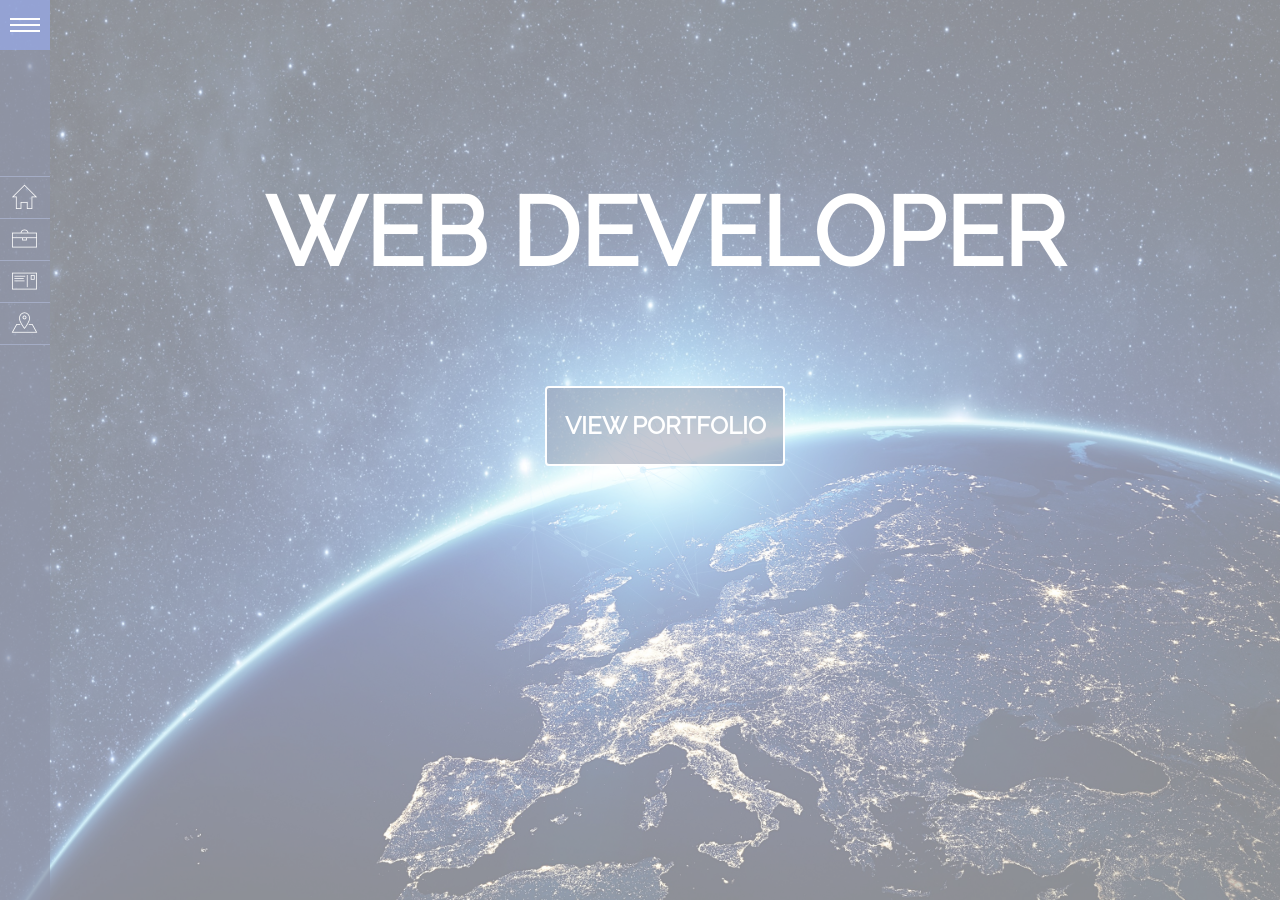
<file: works/3/index.html>
<!DOCTYPE html>
<!--[if lt IE 7]><html lang="en" class="lt-ie9 lt-ie8 lt-ie7"><![endif]-->
<!--[if IE 7]><html lang="en" class="lt-ie9 lt-ie8"><![endif]-->
<!--[if IE 8]><html lang="en" class="lt-ie9"><![endif]-->
<!--[if gt IE 8]><!-->
<html lang="en">
  <!--<![endif]-->
  <head>

    <meta charset="utf-8">
    <title>Ivan Chaban</title>
    <meta name="description" content="">
    <link rel="shortcut icon" href="img/favicon/icon.ico" type="image/x-icon">
    <link rel="apple-touch-icon" href="img/favicon/icon-57x57.png">
    <link rel="apple-touch-icon" sizes="72x72" href="img/favicon/icon-72x72.png">
    <link rel="apple-touch-icon" sizes="114x114" href="img/favicon/icon-114x114.png">
    <meta http-equiv="X-UA-Compatible" content="IE=edge">
    <meta name="viewport" content="width=device-width, initial-scale=1, maximum-scale=1">
    <link rel="stylesheet" href="css/libs.min.css">
    <link rel="stylesheet" href="css/fonts.css">
    <link rel="stylesheet" href="css/main.min.css">
      
    <style type="text/css">
      #preloader {
        position: fixed;
        top: 0;
        left: 0;
        width: 100%;
        height: 100%;
        z-index: 999;
        overflow: visible;
        background: url('https://www.hanon-shop.com/themes/hanon/images/ajax-loader.gif') no-repeat center center;
        background-color: #fff;
      }
      #content {
        display: none;
      }
    </style>
      
    <script>
      var preloader;
        
      function preload(opacity) {
        if(opacity <= 0) {
          showContent();
        }
        else {
          preloader.style.opacity = opacity;
          window.setTimeout(function() { preload(opacity - 0.05) }, 100);
        }
      }

      function showContent() {
        preloader.style.display = 'none';
        document.getElementById('content').style.display = 'block';
      }

      document.addEventListener("DOMContentLoaded", function () {
        preloader = document.getElementById('preloader');
        preload(1);
      });
    </script>

  </head>

  <body data-pinterest-extension-installed="cr1.3.4" cz-shortcut-listen="true" id="inside">

    <div id="preloader"></div>

    <aside class="left_side" title="Меню">
      <div class="btn_mnu">
        <div class="btn_row"></div>
        <div class="btn_row"></div>
        <div class="btn_row"></div>
      </div>
      <div class="aside_content">
        <div class="user_info">
          <img src="img/untitled.jpg" alt="Иван Чабан">
          <h2>Ivan Chaban</h2>
          <p>Web Developer</p>
        </div>
        <nav>
          <ul>
            <li><a href="index.html" title="Главня страница">Home page</a></li>
            <li><a href="portfolio.html" title="Портфолио">Portfolio</a></li>
            <li><a href="about.html" title="Обо мне">About me</a></li>
            <li><a href="contacts.html" title="Контакты">Contacts</a></li>
          </ul>
        </nav>
      </div>
    </aside>

    <main>
      <div class="container demo-1">
        <div class="content">
          <div id="large-header" class="large-header">
            <canvas id="demo-canvas"></canvas>
          </div>
        </div>
      </div>
    </main>

    <div class="home">
      <h1 class="port">Web developer</h1>
      <div class="view">
        <a href="portfolio.html" class="btn-4">View portfolio</a>
      </div>
    </div>

    <!--[if lt IE 9]>
    <script src="libs/html5shiv/es5-shim.min.js"></script>
    <script src="libs/html5shiv/html5shiv.min.js"></script>
    <script src="libs/html5shiv/html5shiv-printshiv.min.js"></script>
    <script src="libs/html5shiv/respond.min.js"></script>
    <![endif]-->
    <script src="js/libs.min.js"></script>
    <script src="js/main.min.js"></script>
  </body>
</html>
</file>
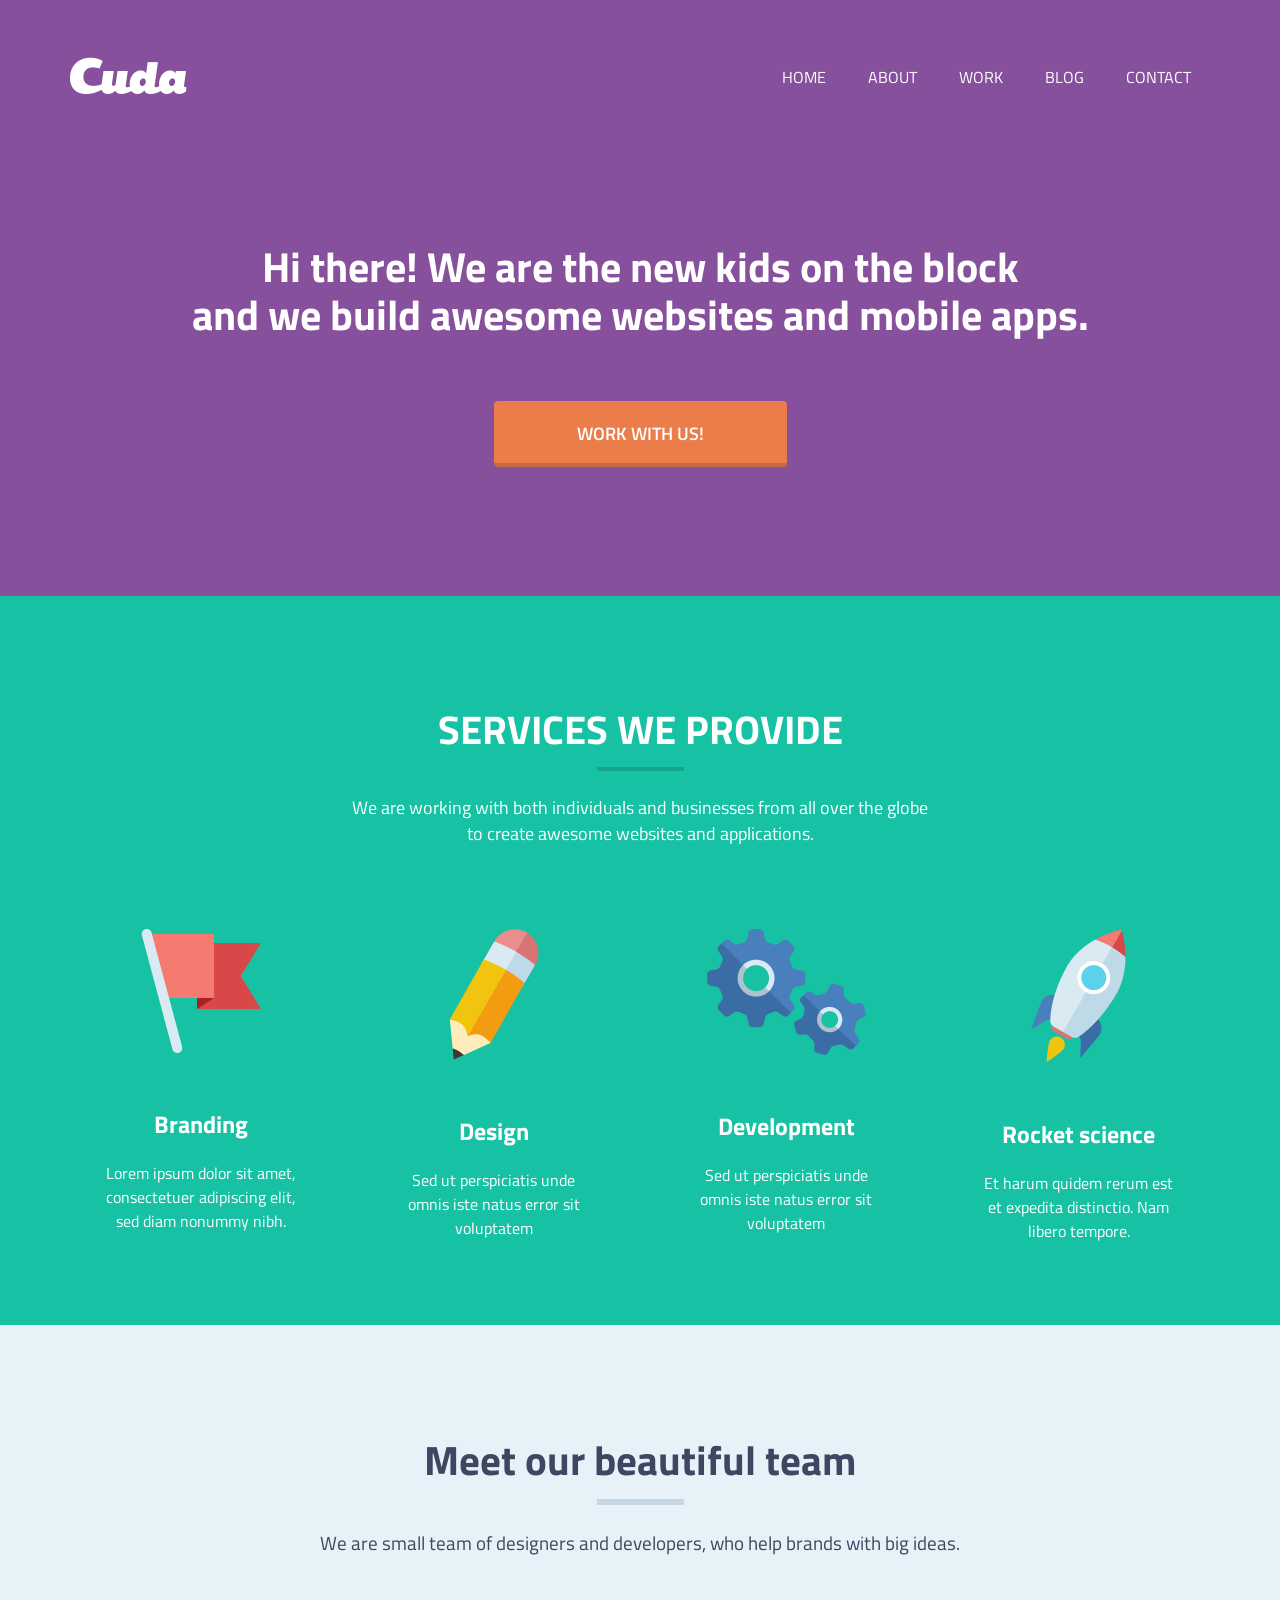
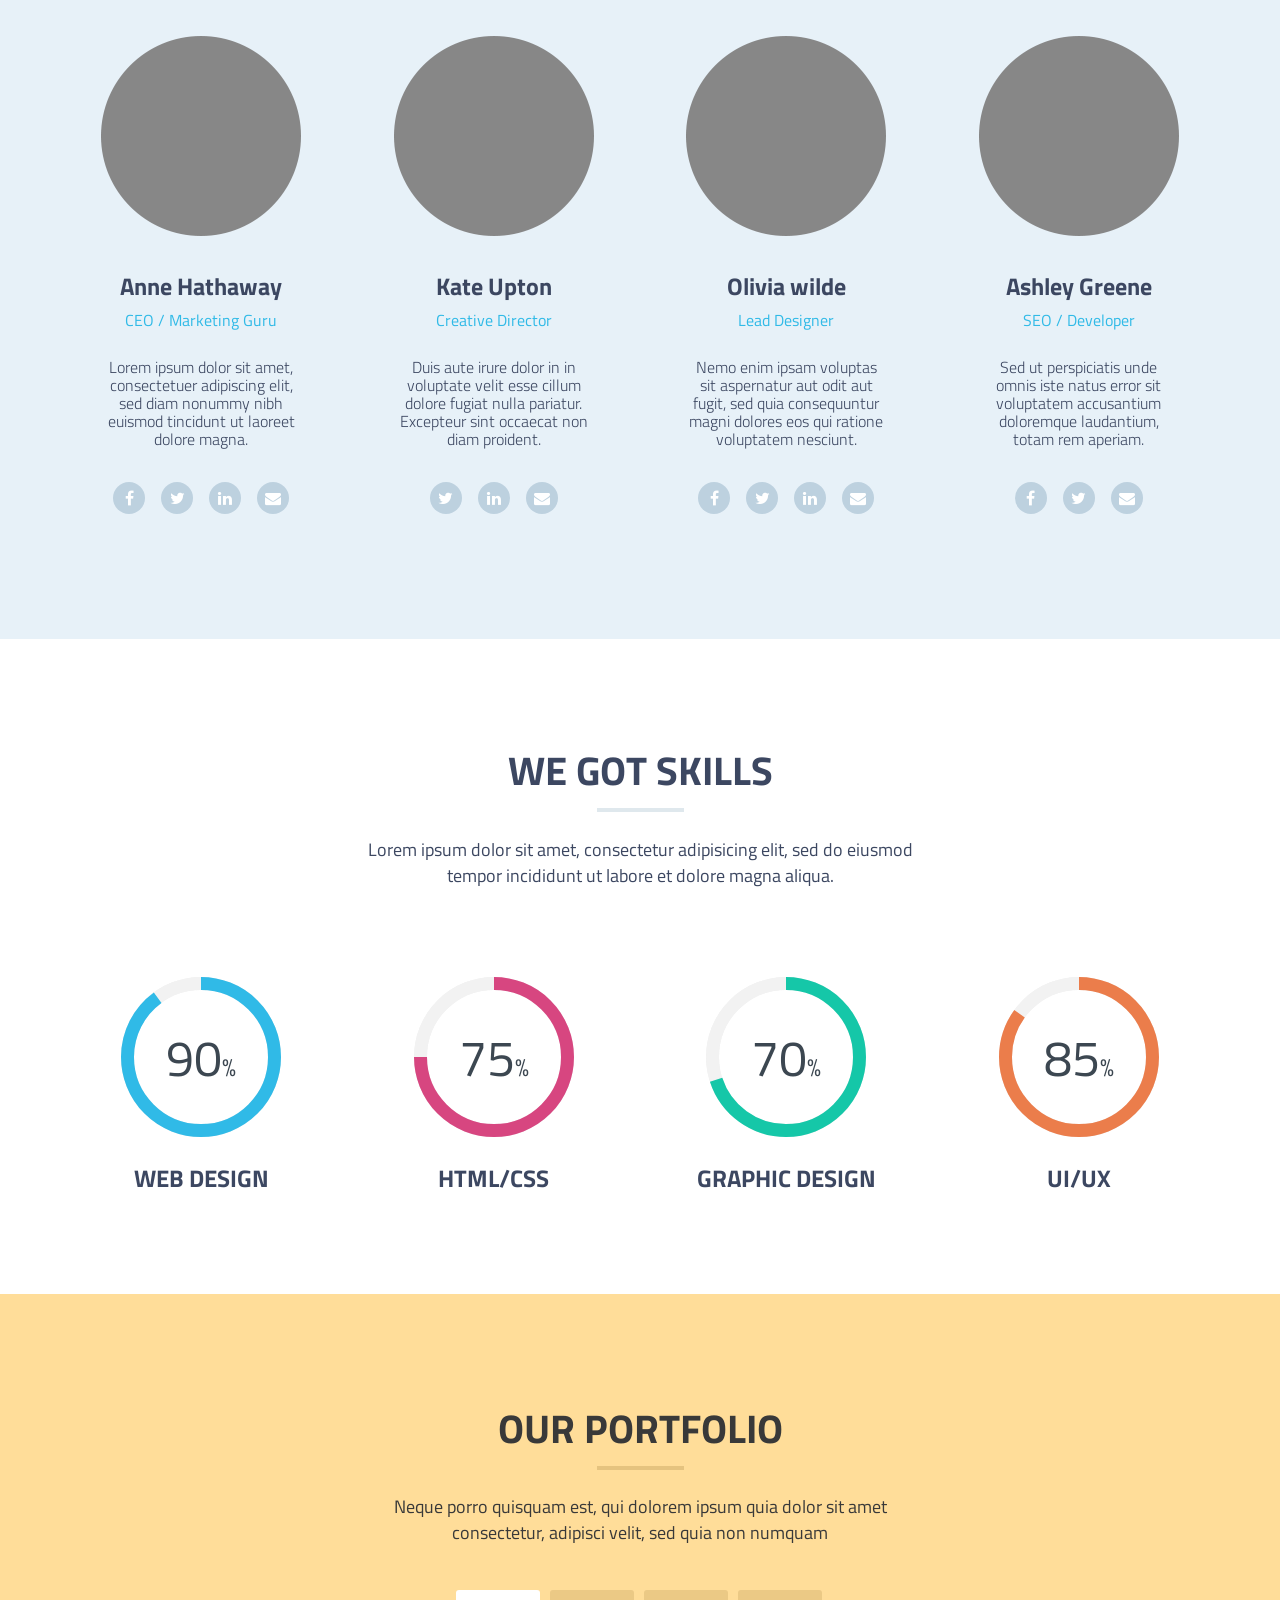
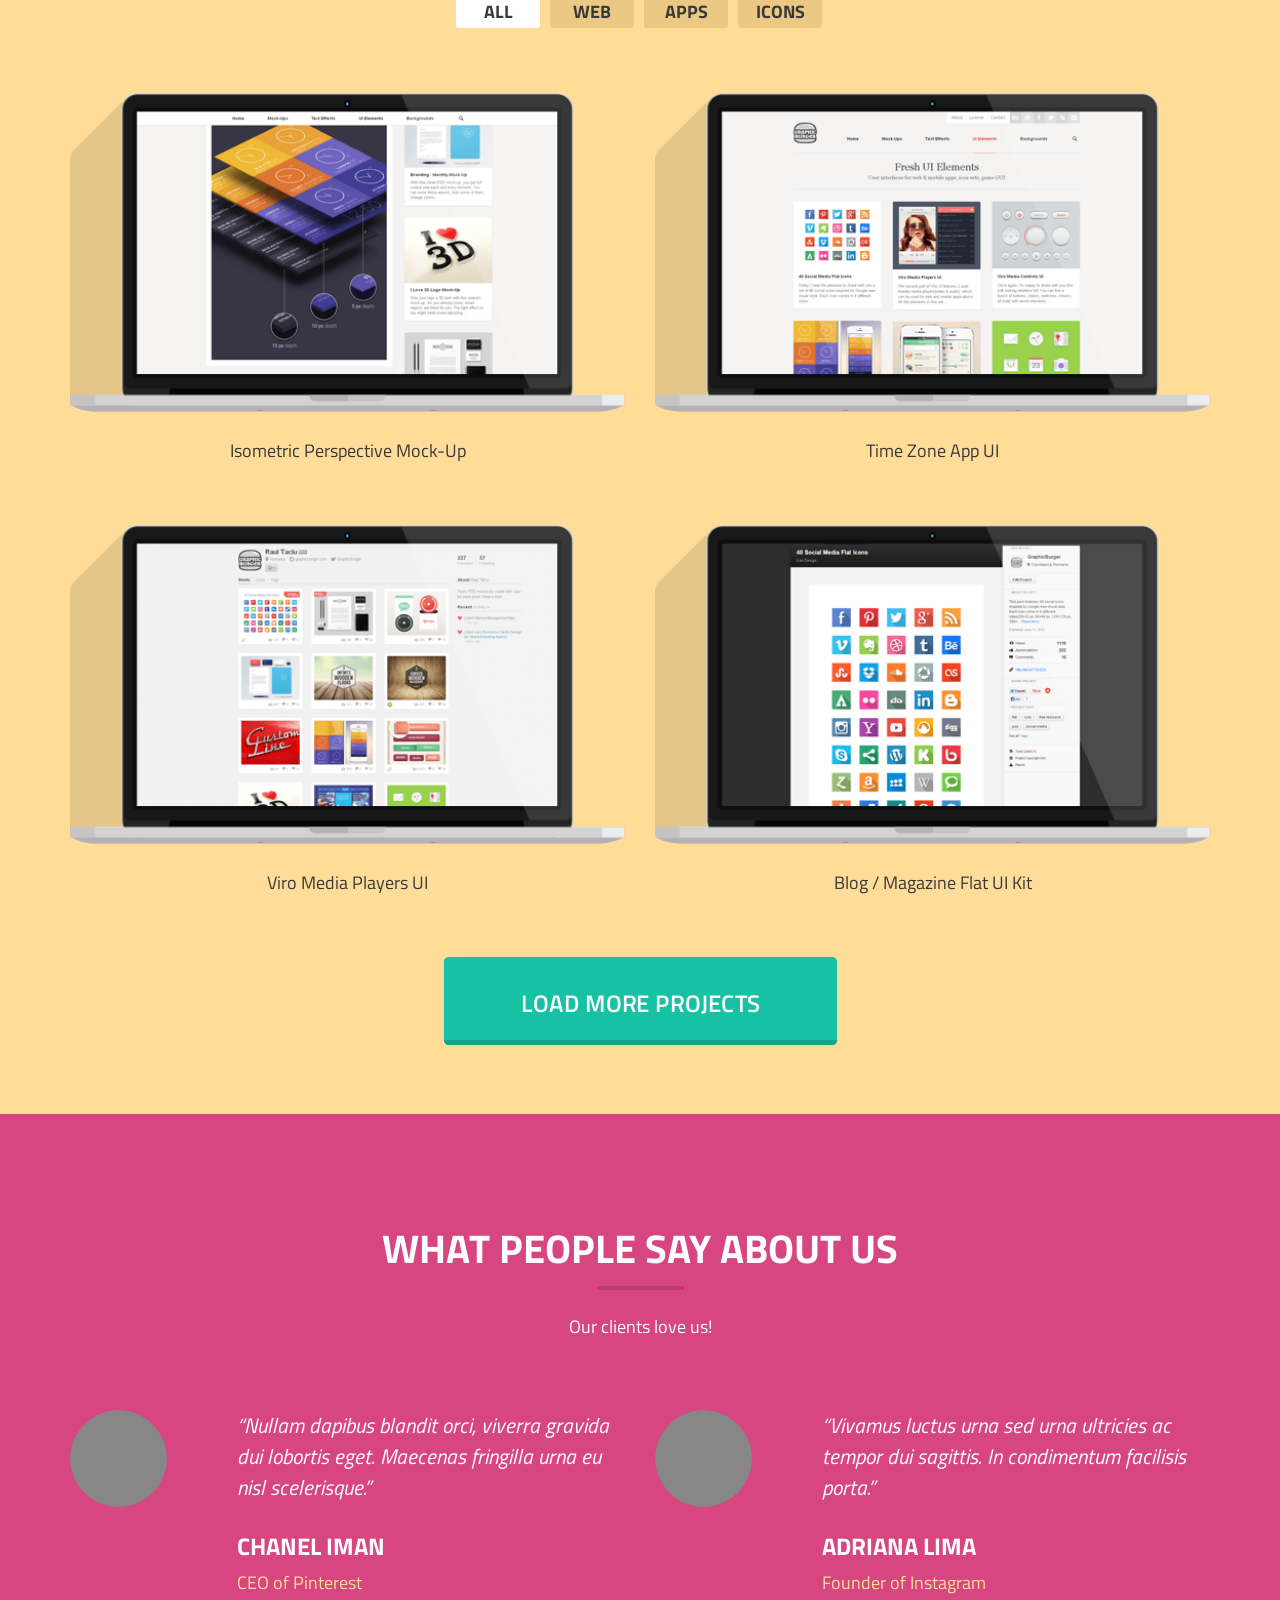
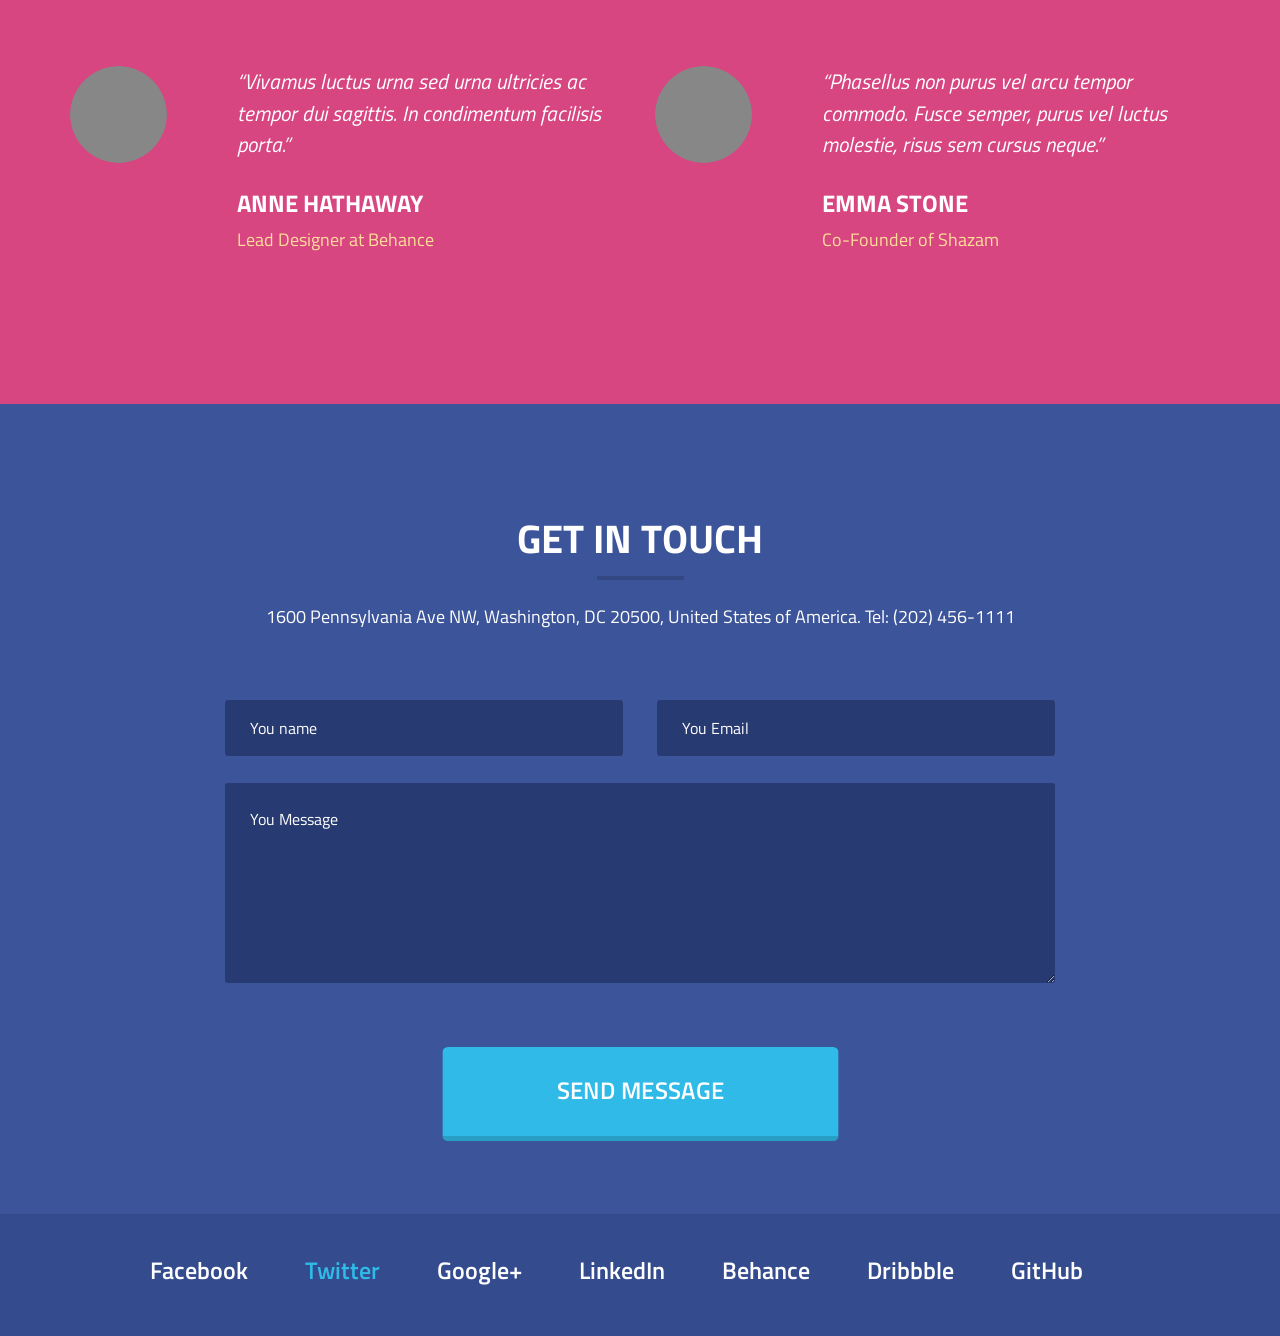
<file: works/4/index.html>
<!DOCTYPE html>

<html lang="en">

<head>

  <meta charset="utf-8">

  <title>Title</title>
  <meta name="description" content="">

  <meta http-equiv="X-UA-Compatible" content="IE=edge">
  <meta name="viewport" content="width=device-width, initial-scale=1, maximum-scale=1">

  <!-- Template Basic Images Start -->
  <link rel="shortcut icon" href="img/favicon/icon.ico" type="image/x-icon">
  <link rel="apple-touch-icon" href="img/favicon/icon-57x57.png">
  <link rel="apple-touch-icon" sizes="72x72" href="img/favicon/icon-72x72.png">
  <link rel="apple-touch-icon" sizes="114x114" href="img/favicon/icon-114x114.png">
  <!-- Template Basic Images End -->

  <!-- Custom Browsers Color Start -->
  <!-- Chrome, Firefox OS and Opera -->
  <meta name="theme-color" content="#87509C">
  <!-- Windows Phone -->
  <meta name="msapplication-navbutton-color" content="#87509C">
  <!-- iOS Safari -->
  <meta name="apple-mobile-web-app-status-bar-style" content="#87509C">
  <!-- Custom Browsers Color End -->

  <link rel="stylesheet" href="css/libs.min.css">
  <link rel="stylesheet" href="css/fonts.css">
  <link rel="stylesheet" href="css/main.min.css">

  <link href="https://fonts.googleapis.com/css?family=Titillium+Web:300,400,400i,600,700" rel="stylesheet">
</head>

<body>
  <!-- Custom HTML -->
  <header>
    <div class="container m-t-container">
      <div class="logo"><img src="img/logo.png" alt="logo"></div>
      <nav class="large">
        <a href="#">home</a>
        <a href="#">about</a>
        <a href="#">work</a>
        <a href="#">blog</a>
        <a href="#">contact</a>
      </nav>
      <nav class="small" id="menu">
        <i class="fa fa-2x fa-bars" aria-hidden="true"></i>
        <ul class="nav_menu">
          <li><a href="#">home</a></li>
          <li><a href="#">about</a></li>
          <li><a href="#">work</a></li>
          <li><a href="#">blog</a></li>
          <li><a href="#">contact</a></li>
        </ul>
      </nav>

    </div>
    <div class="container">
      <h1>Hi there! We are the new kids on the block
        and we build awesome websites and mobile apps.</h1>
    </div>
    <div class="btn"><a href="#">Work with us!</a></div>
  </header>

  <main>
    <div class="services">
      <div class="container">
        <h2>Services we provide</h2>
        <p class="lines">We are working with both individuals and businesses from all over the globe
          to create awesome websites and applications.
        </p>
        <div class="row">
          <div class="col-md-3 col-sm-6 col-xs-12">
            <img src="img/Flag.png" alt="Flag" class="img-responsive">
            <h3>Branding</h3>
            <p>Lorem ipsum dolor sit amet,
              consectetuer adipiscing elit, sed diam nonummy nibh.</p>
          </div>
          <div class="col-md-3 col-sm-6 col-xs-12">
            <img src="img/Crayon.png" alt="Crayon" class="img-responsive">
            <h3>Design</h3>
            <p>Sed ut perspiciatis unde omnis iste natus error sit voluptatem  </p>
          </div>
          <div class="col-md-3 col-sm-6 col-xs-12">
            <img src="img/Gears.png" alt="Gears" class="img-responsive">
            <h3>Development</h3>
            <p>Sed ut perspiciatis unde omnis iste natus error sit voluptatem  </p>
          </div>
          <div class="col-md-3 col-sm-6 col-xs-12">
            <img src="img/Rocket.png" alt="Rocket" class="img-responsive">
            <h3>Rocket science</h3>
            <p>Et harum quidem rerum est et expedita distinctio. Nam libero tempore.</p>
          </div>
        </div>
      </div>
    </div>
    <div class="team">
      <div class="container">
        <h2>Meet our beautiful team</h2>
        <p class="team-p">We are small team of designers and developers, who help brands with big ideas.</p>
        <div class="row">
          <div class="col-md-3 col-sm-6 col-xs-12">
            <img src="img/Base.png" alt="photo">
            <h4>Anne Hathaway</h4>
            <p>CEO / Marketing Guru</p>
            <p>Lorem ipsum dolor sit amet,
              consectetuer adipiscing elit, sed diam nonummy nibh euismod tincidunt ut laoreet dolore magna.</p>
            <div class="social">
              <i class="fa fa-facebook" aria-hidden="true"></i>
              <i class="fa fa-twitter" aria-hidden="true"></i>
              <i class="fa fa-linkedin" aria-hidden="true"></i>
              <i class="fa fa-envelope" aria-hidden="true"></i>
            </div>
          </div>
          <div class="col-md-3 col-sm-6 col-xs-12">
            <img src="img/Base.png" alt="photo">
            <h4>Kate Upton</h4>
            <p>Creative Director</p>
            <p>Duis aute irure dolor in in voluptate velit esse cillum dolore fugiat nulla pariatur. Excepteur sint occaecat non diam proident.</p>
            <div class="social">
              <i class="fa fa-twitter" aria-hidden="true"></i>
              <i class="fa fa-linkedin" aria-hidden="true"></i>
              <i class="fa fa-envelope" aria-hidden="true"></i>
            </div>
          </div>
          <div class="col-md-3 col-sm-6 col-xs-12">
            <img src="img/Base.png" alt="photo">
            <h4>Olivia wilde</h4>
            <p>Lead Designer</p>
            <p>Nemo enim ipsam voluptas sit aspernatur aut odit aut fugit, sed quia consequuntur magni dolores eos qui ratione voluptatem nesciunt.</p>
            <div class="social">
              <i class="fa fa-facebook" aria-hidden="true"></i>
              <i class="fa fa-twitter" aria-hidden="true"></i>
              <i class="fa fa-linkedin" aria-hidden="true"></i>
              <i class="fa fa-envelope" aria-hidden="true"></i>
            </div>
          </div>
          <div class="col-md-3 col-sm-6 col-xs-12">
            <img src="img/Base.png" alt="photo">
            <h4>Ashley Greene</h4>
            <p>SEO / Developer</p>
            <p>Sed ut perspiciatis unde omnis iste natus error sit voluptatem accusantium doloremque laudantium, totam rem aperiam.</p>
            <div class="social">
              <i class="fa fa-facebook" aria-hidden="true"></i>
              <i class="fa fa-twitter" aria-hidden="true"></i>
              <i class="fa fa-envelope" aria-hidden="true"></i>
            </div>
          </div>
        </div>
      </div>
    </div>
    <div class="skills">
      <div class="container">
        <h2>We got skills</h2>
        <p>Lorem ipsum dolor sit amet, consectetur adipisicing elit, sed do eiusmod
          tempor incididunt ut labore et dolore magna aliqua.</p>
        <div class="row">
          <div class="col-md-3 col-sm-6 col-xs-12">
            <div class="web" data-percent="90">90<span>%</span></div>
            <h4>Web design</h4>
          </div>
          <div class="col-md-3 col-sm-6 col-xs-12">
            <div class="html" data-percent="75">75<span>%</span></div>
            <h4>Html/css</h4>
          </div>
          <div class="col-md-3 col-sm-6 col-xs-12">
            <div class="design" data-percent="70">70<span>%</span></div>
            <h4>Graphic design</h4>
          </div>
          <div class="col-md-3 col-sm-6 col-xs-12">
            <div class="ui" data-percent="85">85<span>%</span></div>
            <h4>ui/ux</h4>
          </div>
        </div>
      </div>
    </div>
    <div class="portfolio">
      <div class="container">
        <h2>Our portfolio</h2>
        <p>Neque porro quisquam est, qui dolorem ipsum quia dolor sit amet
          consectetur, adipisci velit, sed quia non numquam</p>


        <dl class="responsive-tabs">
          <dt>All</dt>
          <dd>
            <div class="row">
              <div class="col-md-6 col-sm-6 col-xs-12">
                <img src="img/1.png" alt="computer" class="img-responsive">
                <p>Isometric Perspective Mock-Up</p>
              </div>
              <div class="col-md-6 col-sm-6 col-xs-12">
                <img src="img/2.png" alt="computer" class="img-responsive">
                <p>Time Zone App UI</p>
              </div>
            </div>
            <div class="row">
              <div class="col-md-6 col-sm-6 col-xs-12">
                <img src="img/3.png" alt="computer" class="img-responsive">
                <p>Viro Media Players UI</p>
              </div>
              <div class="col-md-6 col-sm-6 col-xs-12">
                <img src="img/4.png" alt="computer" class="img-responsive">
                <p>Blog / Magazine Flat UI Kit</p>
              </div>
            </div>
          </dd>

          <dt>Web</dt>
          <dd>
            <div class="row">
              <div class="col-md-6 col-sm-6 col-xs-12">
                <img src="img/3.png" alt="computer" class="img-responsive">
                <p>Viro Media Players UI</p>
              </div>
              <div class="col-md-6 col-sm-6 col-xs-12">
                <img src="img/4.png" alt="computer" class="img-responsive">
                <p>Blog / Magazine Flat UI Kit</p>
              </div>
            </div>
          </dd>

          <dt>Apps</dt>
          <dd>
            <div class="row">
              <div class="col-md-6 col-sm-6 col-xs-12">
                <img src="img/1.png" alt="computer" class="img-responsive">
                <p>Isometric Perspective Mock-Up</p>
              </div>
              <div class="col-md-6 col-sm-6 col-xs-12">
                <img src="img/2.png" alt="computer" class="img-responsive">
                <p>Time Zone App UI</p>
              </div>
            </div>
          </dd>

          <dt>Icons</dt>
          <dd>
            <div class="row">
              <div class="col-md-6 col-sm-6 col-xs-12">
                <img src="img/3.png" alt="computer" class="img-responsive">
                <p>Viro Media Players UI</p>
              </div>
              <div class="col-md-6 col-sm-6 col-xs-12">
                <img src="img/4.png" alt="computer" class="img-responsive">
                <p>Blog / Magazine Flat UI Kit</p>
              </div>
            </div>
          </dd>
        </dl>

        <div class="btn_more">Load more projects</div>

      </div>
    </div>
    <div class="about">
      <div class="container">
        <h2>What people say about us</h2>
        <p>Our clients love us!</p>
        <div class="row">
          <div class="col-md-6 col-sm-12">
            <div class="left">
              <img src="img/Base.png" alt="photo">
            </div>
            <div class="right">
              <q>“Nullam dapibus blandit orci, viverra gravida dui lobortis eget. Maecenas fringilla urna eu nisl scelerisque.”</q>
              <h4>Chanel Iman</h4>
              <p>CEO of Pinterest</p>
            </div>
          </div>
          <div class="col-md-6 col-sm-12 padding">
            <div class="left">
              <img src="img/Base.png" alt="photo">
            </div>
            <div class="right">
              <q>“Vivamus luctus urna sed urna ultricies ac tempor dui sagittis. In condimentum facilisis porta.”</q>
              <h4>ADRIANA LIMA</h4>
              <p>Founder of Instagram</p>
            </div>
          </div>
          <div class="col-md-6 col-sm-12">
            <div class="left">
              <img src="img/Base.png" alt="photo">
            </div>
            <div class="right">
              <q>“Vivamus luctus urna sed urna ultricies ac tempor dui sagittis. In condimentum facilisis porta.”</q>
              <h4>ANNE HATHAWAY</h4>
              <p>Lead Designer at Behance</p>
            </div>
          </div>
          <div class="col-md-6 col-sm-12 padding">
            <div class="left">
              <img src="img/Base.png" alt="photo">
            </div>
            <div class="right">
              <q>“Phasellus non purus vel arcu tempor commodo. Fusce semper, purus vel luctus molestie, risus sem cursus neque.”</q>
              <h4>EMMA STONE</h4>
              <p>Co-Founder of Shazam</p>
            </div>
          </div>
        </div>
      </div>
    </div>
    <div class="feedback">
      <div class="container-feedback">
        <h2>Get in touch</h2>
        <p>1600 Pennsylvania Ave NW, Washington, DC 20500, United States of America. Tel: (202) 456-1111</p>
        <form>
          <input type="text" name="Name" placeholder="You name" required id="after">
          <input type="text" name="E-mail" placeholder="You Email" required ><br>
          <textarea name="textarea" placeholder="You Message" ></textarea>
          <button>Send message</button>
        </form>
      </div>
    </div>
  </main>

  <footer>
    <div class="container">
      <ul>
        <li><a href="#">Facebook</a></li>
        <li class="active"><a href="#">Twitter</a></li>
        <li><a href="#">Google+</a></li>
        <li><a href="#">LinkedIn</a></li>
        <li><a href="#">Behance</a></li>
        <li><a href="#">Dribbble</a></li>
        <li><a href="#">GitHub</a></li>
      </ul>
    </div>
  </footer>

  <script src="js/libs.min.js"></script>
  <script src="js/main.min.js"></script>
</body>
</html>
</file>
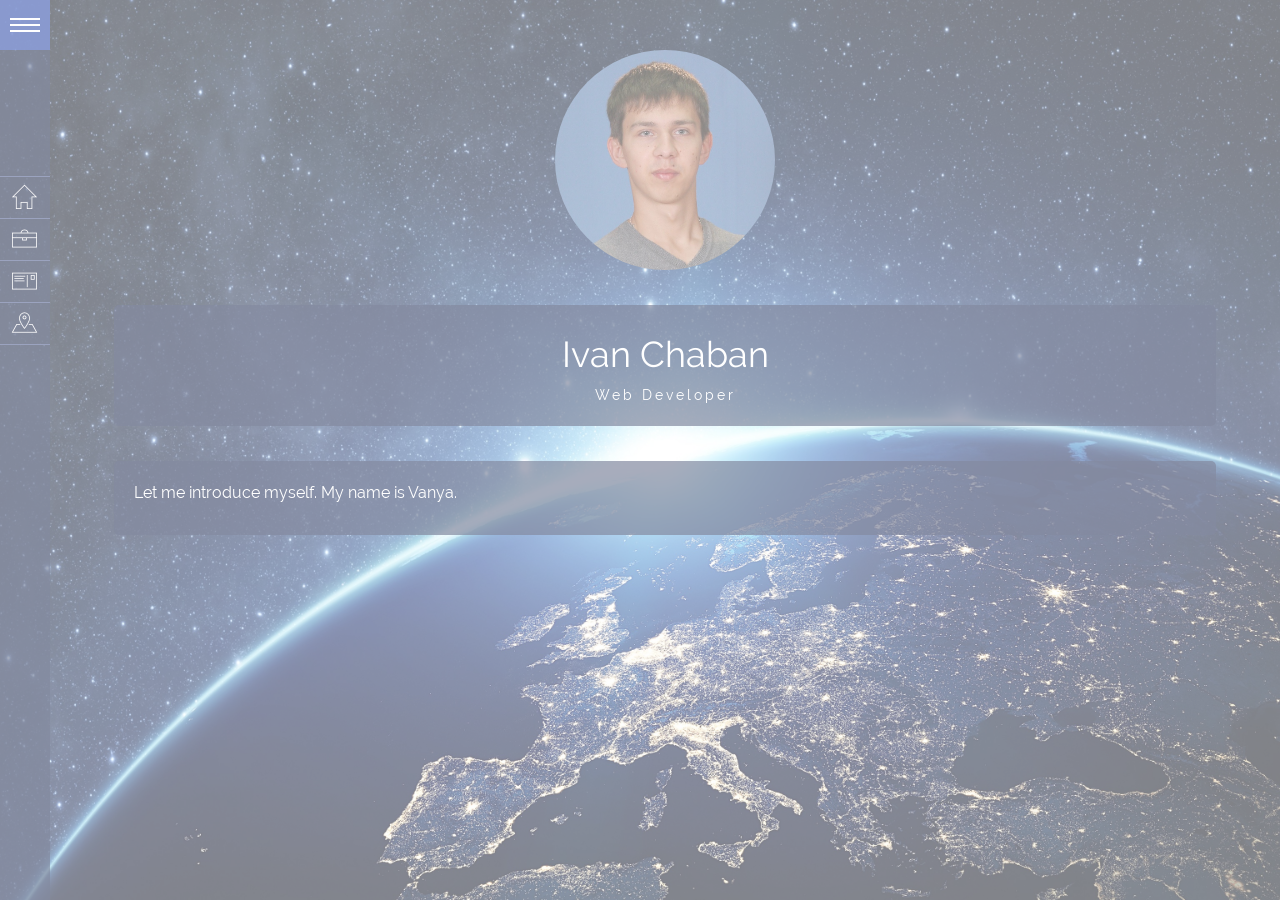
<file: works/3/about.html>
<!DOCTYPE html>
<!--[if lt IE 7]><html lang="en" class="lt-ie9 lt-ie8 lt-ie7"><![endif]-->
<!--[if IE 7]><html lang="en" class="lt-ie9 lt-ie8"><![endif]-->
<!--[if IE 8]><html lang="en" class="lt-ie9"><![endif]-->
<!--[if gt IE 8]><!-->
<html lang="en">
  <!--<![endif]-->
  <head>

    <meta charset="utf-8">
    <title>Ivan Chaban</title>
    <meta name="description" content="">
    <link rel="shortcut icon" href="img/favicon/icon.ico" type="image/x-icon">
    <link rel="apple-touch-icon" href="img/favicon/icon-57x57.png">
    <link rel="apple-touch-icon" sizes="72x72" href="img/favicon/icon-72x72.png">
    <link rel="apple-touch-icon" sizes="114x114" href="img/favicon/icon-114x114.png">
    <meta http-equiv="X-UA-Compatible" content="IE=edge">
    <meta name="viewport" content="width=device-width, initial-scale=1, maximum-scale=1">
    <link rel="stylesheet" href="css/libs.min.css">
    <link rel="stylesheet" href="css/fonts.css">
    <link rel="stylesheet" href="css/main.min.css">
      
    <style type="text/css">
      #preloader {
        position: fixed;
        top: 0;
        left: 0;
        width: 100%;
        height: 100%;
        z-index: 999;
        overflow: visible;
        background: url('https://www.hanon-shop.com/themes/hanon/images/ajax-loader.gif') no-repeat center center;
        background-color: #fff;
      }
      #content {
        display: none;
      }
    </style>
      
    <script>
      var preloader;
        
      function preload(opacity) {
        if(opacity <= 0) {
          showContent();
        }
        else {
          preloader.style.opacity = opacity;
          window.setTimeout(function() { preload(opacity - 0.05) }, 100);
        }
      }

      function showContent() {
        preloader.style.display = 'none';
        document.getElementById('content').style.display = 'block';
      }

      document.addEventListener("DOMContentLoaded", function () {
        preloader = document.getElementById('preloader');
        preload(1);
      });
    </script>

  </head>

  <body data-pinterest-extension-installed="cr1.3.4" cz-shortcut-listen="true">

  <div id="preloader"></div>

   <aside class="left_side" title="Меню">

      <div class="btn_mnu">
        <div class="btn_row"></div>
        <div class="btn_row"></div>
        <div class="btn_row"></div>
      </div>

      <div class="aside_content">
        <div class="user_info">
          <img src="img/untitled.jpg" alt="Иван Чабан">
          <h2>Ivan Chaban</h2>
          <p>Web Developer</p>
        </div>
        <nav>
          <ul>
            <li><a href="index.html" title="Главня страница">Home page</a></li>
            <li><a href="portfolio.html" title="Портфолио">Portfolio</a></li>
            <li><a href="about.html" title="Обо мне">About me</a></li>
            <li><a href="contacts.html" title="Контакты">Contacts</a></li>
          </ul>
        </nav>
      </div>

    </aside>


  	<div class="content-about">

      <div class="content_header">
        <img src="img/untitled.jpg" alt="Alt">
        <div class="about">
          <h1>Ivan Chaban</h1>
          <p>Web Developer</p>
        </div>
      </div>

      <div class="content_body">
        <p>Let me introduce myself. My name is Vanya.</p>
      </div>

  	</div>

    <!--[if lt IE 9]>
    <script src="libs/html5shiv/es5-shim.min.js"></script>
    <script src="libs/html5shiv/html5shiv.min.js"></script>
    <script src="libs/html5shiv/html5shiv-printshiv.min.js"></script>
    <script src="libs/html5shiv/respond.min.js"></script>
    <![endif]-->
    <script src="js/libs.min.js"></script>
    <script src="js/main.min.js"></script>
  </body>
</html>
</file>
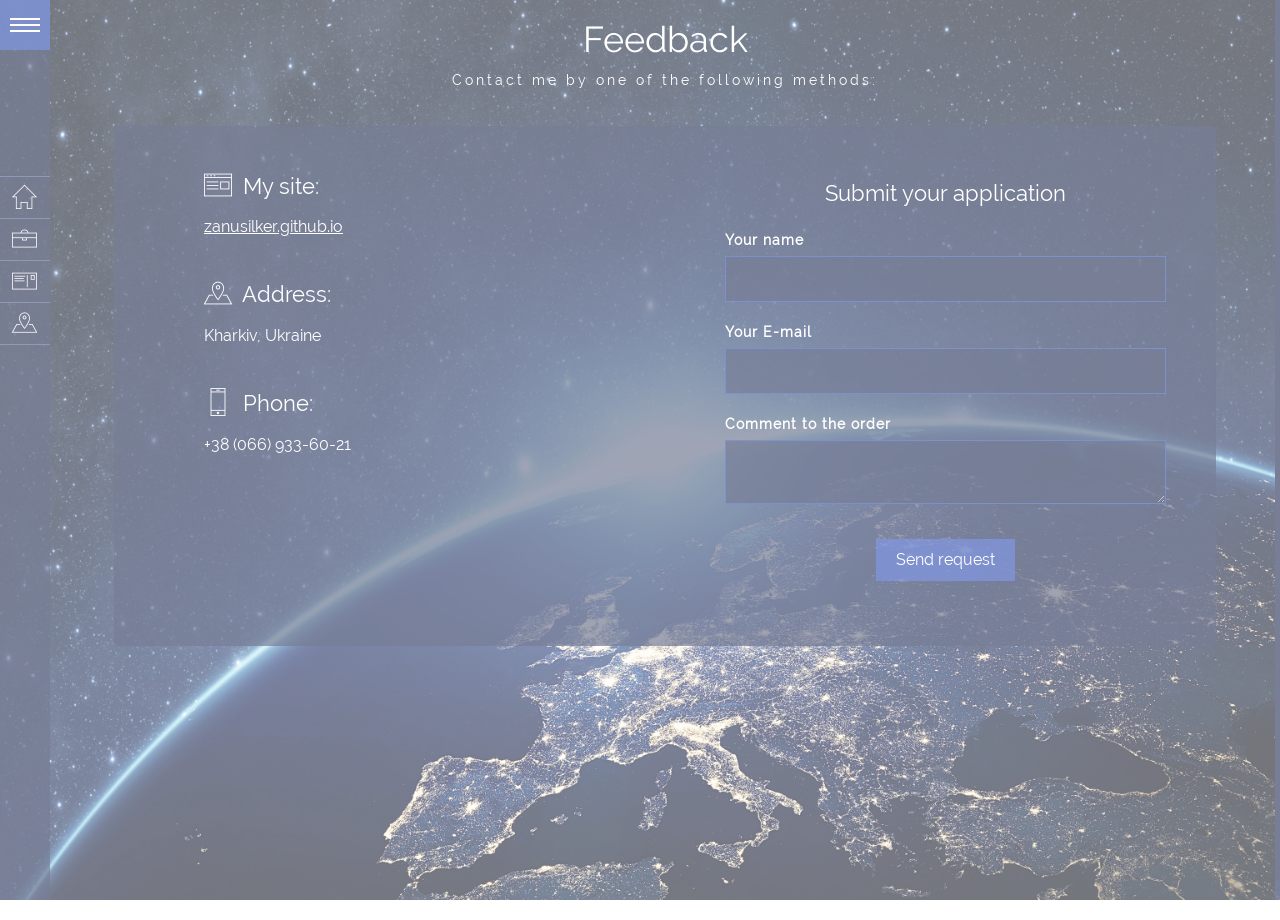
<file: works/3/contacts.html>
<!DOCTYPE html>
<!--[if lt IE 7]><html lang="en" class="lt-ie9 lt-ie8 lt-ie7"><![endif]-->
<!--[if IE 7]><html lang="en" class="lt-ie9 lt-ie8"><![endif]-->
<!--[if IE 8]><html lang="en" class="lt-ie9"><![endif]-->
<!--[if gt IE 8]><!-->
<html lang="en">
  <!--<![endif]-->
  <head>

    <meta charset="utf-8">
    <title>Ivan Chaban</title>
    <meta name="description" content="">
    <link rel="shortcut icon" href="img/favicon/icon.ico" type="image/x-icon">
    <link rel="apple-touch-icon" href="img/favicon/icon-57x57.png">
    <link rel="apple-touch-icon" sizes="72x72" href="img/favicon/icon-72x72.png">
    <link rel="apple-touch-icon" sizes="114x114" href="img/favicon/icon-114x114.png">
    <meta http-equiv="X-UA-Compatible" content="IE=edge">
    <meta name="viewport" content="width=device-width, initial-scale=1, maximum-scale=1">
    <link rel="stylesheet" href="css/libs.min.css">
    <link rel="stylesheet" href="css/fonts.css">
    <link rel="stylesheet" href="css/main.min.css">
      
    <style type="text/css">
      #preloader {
        position: fixed;
        top: 0;
        left: 0;
        width: 100%;
        height: 100%;
        z-index: 999;
        overflow: visible;
        background: url('https://www.hanon-shop.com/themes/hanon/images/ajax-loader.gif') no-repeat center center;
        background-color: #fff;
      }
      #content {
        display: none;
      }
    </style>
      
    <script>
      var preloader;
        
      function preload(opacity) {
        if(opacity <= 0) {
          showContent();
        }
        else {
          preloader.style.opacity = opacity;
          window.setTimeout(function() { preload(opacity - 0.05) }, 100);
        }
      }

      function showContent() {
        preloader.style.display = 'none';
        document.getElementById('content').style.display = 'block';
      }

      document.addEventListener("DOMContentLoaded", function () {
        preloader = document.getElementById('preloader');
        preload(1);
      });
    </script>

  </head>

  <body data-pinterest-extension-installed="cr1.3.4" cz-shortcut-listen="true">

    <div id="preloader"></div>

    <aside class="left_side" title="Меню">

      <div class="btn_mnu">
        <div class="btn_row"></div>
        <div class="btn_row"></div>
        <div class="btn_row"></div>
      </div>

      <div class="aside_content">
        <div class="user_info">
          <img src="img/untitled.jpg" alt="Иван Чабан">
          <h2>Ivan Chaban</h2>
          <p>Web Developer</p>
        </div>
        <nav>
          <ul>
            <li><a href="index.html" title="Главня страница">Home page</a></li>
            <li><a href="portfolio.html" title="Портфолио">Portfolio</a></li>
            <li><a href="about.html" title="Обо мне">About me</a></li>
            <li><a href="contacts.html" title="Контакты">Contacts</a></li>
          </ul>
        </nav>
      </div>

    </aside>


  	<div class="content-contacts">

      <div class="content_header">
        <h1>Feedback</h1>
        <p>Contact me by one of the following methods:</p>
      </div>

      <div class="content_body">
        <div class="row form_contacts">
          <div class="col-sm-6 col-xs-12">
            <ul class="ul_contacts">
              <li>
                <h3><i class="icon icon-basic-webpage-img-txt"></i> My site:</h3>
                <p><a href="http://zanusilker.github.com" target="_blank">zanusilker.github.io</a></p>
              </li>
              <li>
                <h3><i class="icon icon-basic-geolocalize-05"></i> Address:</h3>
                <p>Kharkiv, Ukraine</p>
              </li>
              <li>
                <h3><i class="icon icon-basic-smartphone"></i> Phone:</h3>
                <p>+38 (066) 933-60-21</p>
              </li>
            </ul>
          </div>
          <div class="col-sm-6 col-xs-12">
            <form id="callback" class="callback">
              <h3>Submit your application</h3>
              <label>
                Your name
                <input type="text" name="name" required>
              </label>
              <label>
                Your E-mail
                <input type="text" name="email" required>
              </label>
              <label>
                  Comment to the order
                <textarea name="message"></textarea>
              </label>
              <button class="button" type="submit">Send request</button>
            </form>
          </div>
        </div>
      </div>
      
  	</div>
  	
    <!--[if lt IE 9]>
    <script src="libs/html5shiv/es5-shim.min.js"></script>
    <script src="libs/html5shiv/html5shiv.min.js"></script>
    <script src="libs/html5shiv/html5shiv-printshiv.min.js"></script>
    <script src="libs/html5shiv/respond.min.js"></script>
    <![endif]-->
    <script src="js/libs.min.js"></script>
    <script src="js/main.min.js"></script>
  </body>
</html>
</file>
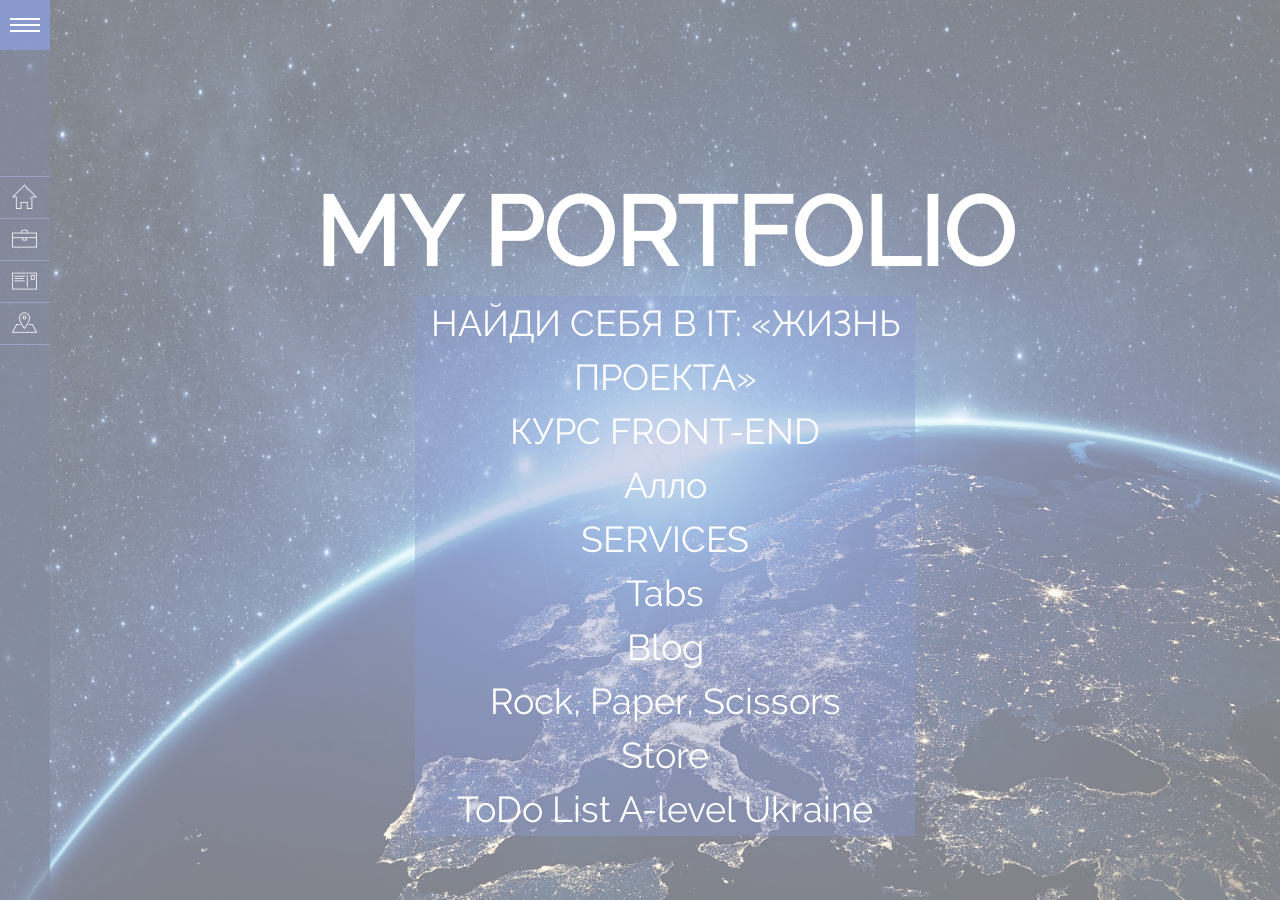
<file: works/3/portfolio.html>
<!DOCTYPE html>
<!--[if lt IE 7]><html lang="en" class="lt-ie9 lt-ie8 lt-ie7"><![endif]-->
<!--[if IE 7]><html lang="en" class="lt-ie9 lt-ie8"><![endif]-->
<!--[if IE 8]><html lang="en" class="lt-ie9"><![endif]-->
<!--[if gt IE 8]><!-->
<html lang="en">
  <!--<![endif]-->
  <head>

    <meta charset="utf-8">
    <title>Ivan Chaban</title>
    <meta name="description" content="">
    <link rel="shortcut icon" href="img/favicon/icon.ico" type="image/x-icon">
    <link rel="apple-touch-icon" href="img/favicon/icon-57x57.png">
    <link rel="apple-touch-icon" sizes="72x72" href="img/favicon/icon-72x72.png">
    <link rel="apple-touch-icon" sizes="114x114" href="img/favicon/icon-114x114.png">
    <meta http-equiv="X-UA-Compatible" content="IE=edge">
    <meta name="viewport" content="width=device-width, initial-scale=1, maximum-scale=1">
    <link rel="stylesheet" href="css/libs.min.css">
    <link rel="stylesheet" href="css/fonts.css">
    <link rel="stylesheet" href="css/main.min.css">
      
    <style type="text/css">
      #preloader {
        position: fixed;
        top: 0;
        left: 0;
        width: 100%;
        height: 100%;
        z-index: 999;
        overflow: visible;
        background: url('https://www.hanon-shop.com/themes/hanon/images/ajax-loader.gif') no-repeat center center;
        background-color: #fff;
      }
      #content {
        display: none;
      }
    </style>
      
    <script>
      var preloader;
        
      function preload(opacity) {
        if(opacity <= 0) {
          showContent();
        }
        else {
          preloader.style.opacity = opacity;
          window.setTimeout(function() { preload(opacity - 0.05) }, 100);
        }
      }

      function showContent() {
        preloader.style.display = 'none';
        document.getElementById('content').style.display = 'block';
      }

      document.addEventListener("DOMContentLoaded", function () {
        preloader = document.getElementById('preloader');
        preload(1);
      });
    </script>

  </head>

  <body data-pinterest-extension-installed="cr1.3.4" cz-shortcut-listen="true" id="inside">

    <div id="preloader"></div>

    <aside class="left_side" title="Меню">
      <div class="btn_mnu">
        <div class="btn_row"></div>
        <div class="btn_row"></div>
        <div class="btn_row"></div>
      </div>
      <div class="aside_content">
        <div class="user_info">
          <img src="img/untitled.jpg" alt="Иван Чабан">
          <h2>Ivan Chaban</h2>
          <p>Web Developer</p>
        </div>
        <nav>
          <ul>
            <li><a href="index.html" title="Главня страница">Home page</a></li>
            <li><a href="portfolio.html" title="Портфолио">Portfolio</a></li>
            <li><a href="about.html" title="Обо мне">About me</a></li>
            <li><a href="contacts.html" title="Контакты">Contacts</a></li>
          </ul>
        </nav>
      </div>
    </aside>

    <main>
      <div class="container demo-1">
        <div class="content">
          <div id="large-header" class="large-header">
            <canvas id="demo-canvas"></canvas>
          </div>
        </div>
      </div>
    </main>

    <div class="home">
      <h1 class="port">My portfolio</h1>
      <div class="my_portfolio">
        <a href="works/alevel">НАЙДИ СЕБЯ В IT: «ЖИЗНЬ ПРОЕКТА»</a>
        <a href="works/a-level">КУРС FRONT-END </a>
        <a href="works/allo">Алло</a>
        <a href="works/dist">SERVICES</a>
        <a href="works/jqplugin">Tabs</a>
        <a href="works/modul">Blog</a>
        <a href="works/Rock, Paper, Scissors">Rock, Paper, Scissors</a>
        <a href="works/Store-master">Store</a>
        <a href="works/toDo">ToDo List A-level Ukraine</a>
      </div>
    </div>

    <!--[if lt IE 9]>
    <script src="libs/html5shiv/es5-shim.min.js"></script>
    <script src="libs/html5shiv/html5shiv.min.js"></script>
    <script src="libs/html5shiv/html5shiv-printshiv.min.js"></script>
    <script src="libs/html5shiv/respond.min.js"></script>
    <![endif]-->
    <script src="js/libs.min.js"></script>
    <script src="js/main.min.js"></script>
  </body>
</html>
</file>
<file: works/3/css/fonts.css>
/*Работаем со шрифтами в этом файле, в дальнейшем он присоединится к libs.min.css*/
@font-face {
    font-family: "RalewayRegular";
    src: url("../fonts/RalewayRegular/RalewayRegular.eot");
    src: url("../fonts/RalewayRegular/RalewayRegular.eot?#iefix")format("embedded-opentype"),
    url("../fonts/RalewayRegular/RalewayRegular.woff") format("woff"),
    url("../fonts/RalewayRegular/RalewayRegular.ttf") format("truetype");
    font-style: normal;
    font-weight: normal;
}
</file>
<file: works/4/css/fonts.css>
/*Fonts*/
@font-face {
    font-family: "RalewayRegular";
    src: url("../fonts/RalewayRegular/RalewayRegular.eot");
    src: url("../fonts/RalewayRegular/RalewayRegular.eot?#iefix")format("embedded-opentype"),
    url("../fonts/RalewayRegular/RalewayRegular.woff") format("woff"),
    url("../fonts/RalewayRegular/RalewayRegular.ttf") format("truetype");
    font-style: normal;
    font-weight: normal;
}
</file>
<file: works/3/css/libs.min.css>
/*! normalize.css v4.1.1 | MIT License | github.com/necolas/normalize.css */html{font-family:sans-serif;-ms-text-size-adjust:100%;-webkit-text-size-adjust:100%}body{margin:0;padding:0}canvas{display:inline-block}a{background-color:transparent;-webkit-text-decoration-skip:objects}a:active,a:hover{outline-width:0}h1{font-size:2em;margin:0}img{border-style:none}button,input,textarea{font:inherit;margin:0}button,input{overflow:visible}[type=submit],button{-webkit-appearance:button}[type=submit]::-moz-focus-inner,button::-moz-focus-inner{border-style:none;padding:0}[type=submit]:-moz-focusring,button:-moz-focusring{outline:1px dotted ButtonText}::-webkit-input-placeholder{color:inherit;opacity:.54}::-webkit-file-upload-button{-webkit-appearance:button;font:inherit}
/*! *  Font Awesome 4.6.3 by @davegandy - http://fontawesome.io - @fontawesome *  License - http://fontawesome.io/license (Font: SIL OFL 1.1, CSS: MIT License) */

/*!
 * Bootstrap v3.3.7 (http://getbootstrap.com)
 * Copyright 2011-2016 Twitter, Inc.
 * Licensed under MIT (https://github.com/twbs/bootstrap/blob/master/LICENSE)
 */
/*! normalize.css v3.0.3 | MIT License | github.com/necolas/normalize.css */html{font-family:sans-serif;-webkit-text-size-adjust:100%;-ms-text-size-adjust:100%}body{margin:0}aside,main,nav{display:block}canvas{display:inline-block;vertical-align:baseline}a{background-color:transparent}a:active,a:hover{outline:0}h1{margin:.67em 0;font-size:2em}img{border:0}button,input,textarea{margin:0;font:inherit;color:inherit}button{overflow:visible;text-transform:none;-webkit-appearance:button;cursor:pointer}button::-moz-focus-inner,input::-moz-focus-inner{padding:0;border:0}input{line-height:normal}textarea{overflow:auto}

/*! Source: https://github.com/h5bp/html5-boilerplate/blob/master/src/css/main.css */@media print{*,:after,:before{color:#000!important;text-shadow:none!important;background:transparent!important;box-shadow:none!important}a,a:visited{text-decoration:underline}a[href]:after{content:" (" attr(href) ")"}img{page-break-inside:avoid;max-width:100%!important}h2,h3,p{orphans:3;widows:3}h2,h3{page-break-after:avoid}}*,:after,:before{box-sizing:border-box}html{font-size:10px;-webkit-tap-highlight-color:transparent}body{font-family:Helvetica Neue,Helvetica,Arial,sans-serif;font-size:14px;line-height:1.42857143;color:#333;background-color:#fff}button,input,textarea{font-family:inherit;font-size:inherit;line-height:inherit}a{color:#337ab7;text-decoration:none}a:focus,a:hover{color:#23527c;text-decoration:underline}a:focus{outline:5px auto -webkit-focus-ring-color;outline-offset:-2px}img{vertical-align:middle}h1,h2,h3{font-family:inherit;font-weight:500;line-height:1.1;color:inherit;margin-top:20px;margin-bottom:10px}h1{font-size:36px}h2{font-size:30px}h3{font-size:24px}p{margin:0 0 10px}ul{margin-top:0;margin-bottom:10px}.container{padding-right:15px;padding-left:15px;margin-right:auto;margin-left:auto}@media (min-width:768px){.container{width:750px}}@media (min-width:992px){.container{width:970px}}@media (min-width:1200px){.container{width:1170px}}.row{margin-right:-15px;margin-left:-15px}.col-sm-6,.col-xs-12{position:relative;min-height:1px;padding-right:15px;padding-left:15px}.col-xs-12{float:left;width:100%}@media (min-width:768px){.col-sm-6{float:left;width:50%}}label{display:inline-block;max-width:100%;margin-bottom:5px;font-weight:700}.container:after,.container:before,.row:after,.row:before{display:table;content:" "}.container:after,.row:after{clear:both}@-ms-viewport{width:device-width}@font-face{font-family:linea-basic-10;src:url(../fonts/linea/linea-basic-10.eot);src:url(../fonts/linea/linea-basic-10.eot?#iefix) format("embedded-opentype"),url(../fonts/linea/linea-basic-10.woff) format("woff"),url(../fonts/linea/linea-basic-10.ttf) format("truetype"),url(../fonts/linea/linea-basic-10.svg#linea-basic-10) format("svg");font-weight:400;font-style:normal}[class*=" icon-"]:before{font-family:linea-basic-10!important;font-style:normal!important;font-weight:400!important;font-variant:normal!important;text-transform:none!important;speak:none;line-height:1;-webkit-font-smoothing:antialiased;-moz-osx-font-smoothing:grayscale}.icon-basic-geolocalize-05:before{content:"R"}.icon-basic-smartphone:before{content:"\e00d"}.icon-basic-webpage-img-txt:before{content:"\e025"}.large-header{position:relative;width:100%;background:#333;overflow:hidden;background-size:cover;background-position:50%;z-index:1}.container,.container.demo-1,.demo-1{margin:0;padding:0;width:100vw;height:100vh}
</file>
<file: works/3/css/main.min.css>
li{list-style:none}*{box-sizing:border-box}body{font-family:RalewayRegular!important;font-size:14px;font-weight:400;line-height:1.5;position:relative;overflow-x:hidden;min-width:320px;height:100vh;background-color:#000;background-color:transparent;-webkit-font-smoothing:antialised}.left_side,.left_side.active,body{overflow-y:visible}.left_side{position:fixed;z-index:10;top:0;left:0;overflow-x:hidden;width:50px;height:100%;-webkit-transition:all .5s;transition:all .5s;color:#fff;outline:none;background-color:rgba(8,21,65,.7)}.left_side.active{width:300px}.btn_mnu{position:relative;display:-moz-flex;display:-ms-flex;display:-o-flex;display:-webkit-box;display:-ms-flexbox;display:flex;flex-direction:column;width:50px;height:50px;cursor:pointer;background-color:rgba(25,66,204,.7);-webkit-box-orient:vertical;-webkit-box-direction:normal;-webkit-flex-direction:column;-ms-flex-direction:column;-webkit-box-align:center;-ms-flex-align:center;align-items:center;-webkit-box-pack:center;-ms-flex-pack:center;justify-content:center}.btn_row{position:relative;width:60%;height:2px;margin:2px 0;-webkit-transition:all .5s;transition:all .5s;background-color:#fff}.btn_mnu.active .btn_row:first-child{top:6px;-webkit-transform:rotate(-135deg);transform:rotate(-135deg)}.btn_mnu.active .btn_row:last-child{top:-6px;-webkit-transform:rotate(-225deg);transform:rotate(-225deg)}.btn_mnu.active .btn_row:nth-child(2){opacity:0}.btn_mnu{float:right;-webkit-transition:all .5s;transition:all .5s}.left_side.active .btn_mnu{background-color:transparent}.aside_content{position:absolute;top:50px;width:100%;padding:25px 0}.user_info{-webkit-transition:all .2s;transition:all .2s;text-align:center;white-space:nowrap;opacity:0}.left_side.active .user_info{opacity:1}.user_info img{width:120px;height:120px;margin-bottom:10px;border-radius:50%}.user_info h2{font-size:20px;line-height:20px;color:#fff}.user_info p{font-family:RalewayRegular;color:#fff}.aside_content nav{position:relative;z-index:5;margin:35px 0}.aside_content li,.aside_content ul{margin:0;padding:0;list-style-type:none}.aside_content li a{display:block;padding:10px 0 10px 70px;-webkit-transition:all .5s;transition:all .5s;white-space:nowrap;color:#fff;border-bottom:1px solid #36477f;background-color:rgba(25,66,204,0)}.aside_content li:first-child a{border-top:1px solid #36477f}.aside_content li a:hover{text-decoration:none;color:#fff;background-color:rgba(25,66,204,.7)}.left_side.active .aside_content li a:before{margin-left:-32px}.left_side .aside_content nav{margin-top:-110px;-webkit-transition:all .5s;transition:all .5s}.left_side.active .aside_content nav{margin-top:35px}.left_side .aside_content li:hover a{border-color:rgba(25,66,204,.7)}.left_side.active .aside_content li:hover a{text-indent:5px}.aside_content li a:before{font-family:linea-basic-10;font-size:25px;line-height:0;display:inline-block;margin-top:-4px;margin-right:13px;margin-left:-58px;-webkit-transition:all .5s;transition:all .5s;vertical-align:middle}.aside_content li:nth-child(1) a:before{content:'Z'}.aside_content li:nth-child(2) a:before{content:'u'}.aside_content li:nth-child(3) a:before{content:'{'}.aside_content li:nth-child(4) a:before{content:'R'}.left_side.active+main{left:0;-webkit-transition:all .5s;transition:all .5s}.main-title{position:absolute}.main-title.active{left:300px;margin-left:300px}.main-title.active,main{-webkit-transition:all .5s;transition:all .5s}main{position:relative;width:100vw;height:100vh;margin:0;background-color:#fff}.demo-1 .large-header{background-image:url(../img/6.png)}.home{position:absolute;z-index:5;top:0;left:0;width:100vw;height:100vh;padding-left:50px;-webkit-transition:all .5s;transition:all .5s;color:#fff}.home.active{padding-left:300px}.home .container{margin:0;padding:0}h1.port{font-size:96px;font-weight:700;margin-top:20vh;text-transform:uppercase;text-overflow:ellipsis}.view,h1.port{text-align:center}.view{width:240px;margin:0 auto;margin-top:100px;border:2px solid #fff;border-radius:4px;background-color:#081541;background-color:rgba(8,21,65,.5)}.view a{font-size:24px;font-weight:700;display:block;padding:20px 10px;text-transform:uppercase;color:#fff;border:none}.btn-4{position:relative;overflow:hidden;border:1px solid}.btn-4 span{z-index:20}.btn-4:after{position:absolute;z-index:-10;top:-50px;left:-75px;width:50px;height:155px;content:'';-webkit-transform:rotate(35deg);transform:rotate(35deg);opacity:.2;background:#fff}.btn-4:after,.btn-4:hover:after{-webkit-transition:all .55s cubic-bezier(.19,1,.22,1);transition:all .55s cubic-bezier(.19,1,.22,1)}.btn-4:hover:after{left:120%}a,a:active,a:focus,a:hover{text-decoration:none}#inside{background-color:#fafafa}html{height:100vh;background-image:url(../img/6.png);background-repeat:no-repeat;background-attachment:fixed;background-position:50%;background-size:cover}.content-about{margin-left:50px;padding:50px 5%;-webkit-transition:all .5s;transition:all .5s;text-align:justify;color:#fff}.content-about h1{white-space:nowrap}.content-about .about{padding:10px;border-radius:5px;background-color:rgba(8,21,65,.7)}.content_header{text-align:center}.content_header img{width:220px;height:220px;margin-bottom:35px;border-radius:50%}.content_header p{letter-spacing:3px}.content_body{font-size:16px;margin-top:35px;margin-bottom:20px;padding:20px;border-radius:5px;background-color:rgba(8,21,65,.7)}aside.active+.content-about{margin-left:285px}aside.active+.content-about,aside.active+.content-contacts{min-width:270px;padding-right:15px;-webkit-transition:all .5s;transition:all .5s}aside.active+.content-contacts{margin-left:320px}.content-contacts{height:100vh;margin-left:50px;padding:20px 5% 10px;padding-top:0;-webkit-transition:all .5s;transition:all .5s;text-align:left;text-align:justify;color:#fff;background-image:url(../img/6.png);background-repeat:no-repeat;background-attachment:fixed;background-position:50%;background-size:cover}.content-contacts.active{padding-left:0}.ul_contacts i{font-size:28px;margin-right:5px;vertical-align:middle}.ul_contacts{margin-bottom:5px}.ul_contacts h3{font-size:22px}.ul_contacts li{margin-bottom:40px}.content_body a{text-decoration:underline;color:#fff}.content_body a:hover{color:rgba(25,66,204,.7)}.form_contacts{margin-top:5px;margin-left:15px;padding:0}.form_contacts .col-xs-12{padding:0}.form_contacts label{font-size:14px;width:100%;margin-bottom:20px;letter-spacing:1px;color:#fff}.form_contacts input{font-size:16px;display:block;width:100%;margin-top:5px;padding:10px;color:#fff;border:1px solid rgba(25,66,204,.7);background-color:rgba(8,21,65,.7)}.form_contacts form{padding:30px;color:#fff}.form_contacts textarea{font-style:15px;display:block;width:100%;max-width:100%;margin-top:5px;padding:10px;color:#fff;border:1px solid rgba(25,66,204,.7);background-color:rgba(8,21,65,.7)}.callback h3{font-size:22px;margin-top:0;margin-bottom:25px;text-align:center}body input:focus:required:invalid,body textarea:focus:required:invalid{color:tomato}body input:required:valid,body textarea:required:valid{color:#fff}.button{line-height:42px;display:block;margin:15px auto;padding:0 20px;-webkit-transition:all .5s;transition:all .5s;border:none;background-color:rgba(25,66,204,.7)}.button:hover{background-color:#5c36e5}@media only screen and (max-width:992px){h1.port{font-size:64px}.content_body.active .col-sm-6{float:left;clear:both;width:100%}.content_body.active .col-sm-6:first-child{text-align:center}.content_body.active .col-sm-6:first-child ul{padding:0}}@media only screen and (max-width:768px){.view{margin-top:50px}.home.active{display:none}.content_body .col-xs-12{height:100%}.content_body .col-xs-12:first-child{text-align:center}.content_body .col-xs-12:first-child ul{padding:0}}@media only screen and (max-width:580px){h1.port{font-size:54px}.home.active{display:none}.view a{padding:10px 5px}}@media only screen and (max-width:480px){h1.port{font-size:42px}.content-about{margin-left:50px;padding:30px 5%;text-align:justify}.content_header img{width:170px;height:170px;margin-bottom:20px}.content-contacts{padding:15px 5% 10px}.form_contacts form{padding:10px}}@media only screen and (min-width:480px){.form_contacts .col-xs-12{padding-right:15px;padding-left:15px}}@media only screen and (max-height:360px){.left_side .aside_content nav{margin-top:-150px}}@media only screen and (max-height:320px){.left_side .aside_content nav{margin-top:-200px}}
.my_portfolio a{
  color: #FFF;
  display: block;
  text-align: center;
  font-size: 36px;
  background-color: rgba(20,52,159, .4);
  max-width: 500px;
  margin: 0 auto;
  width: 100%;
}
</file>
<file: works/4/css/libs.min.css>
a,body,button,canvas,dd,div,dl,dt,footer,form,h1,h2,h3,h4,header,html,i,img,li,nav,p,q,span,ul{margin:0;padding:0;border:0;vertical-align:baseline;font:inherit;font-size:100%}footer,header,nav{display:block}body{line-height:1}ul{list-style:none}a{text-decoration:none}q{quotes:none}q:after,q:before{content:none}@font-face{font-weight:400;font-style:normal;font-family:'FontAwesome';src:url(../fonts/FontAwesome/fontawesome-webfont.eot?v=4.6.3);src:url(../fonts/FontAwesome/fontawesome-webfont.eot?#iefix&v=4.6.3) format('embedded-opentype'),url(../fonts/FontAwesome/fontawesome-webfont.woff2?v=4.6.3) format('woff2'),url(../fonts/FontAwesome/fontawesome-webfont.woff?v=4.6.3) format('woff'),url(../fonts/FontAwesome/fontawesome-webfont.ttf?v=4.6.3) format('truetype'),url(../fonts/FontAwesome/fontawesome-webfont.svg?v=4.6.3#fontawesomeregular) format('svg')}.fa{display:inline-block;font:14px/1 FontAwesome;font-size:inherit;text-rendering:auto;-webkit-font-smoothing:antialiased;-moz-osx-font-smoothing:grayscale}.fa-2x{font-size:2em}.fa-twitter:before{content:"\f099"}.fa-facebook:before{content:"\f09a"}.fa-bars:before{content:"\f0c9"}.fa-envelope:before{content:"\f0e0"}.fa-linkedin:before{content:"\f0e1"}
/*!
 * Bootstrap v3.3.7 (http://getbootstrap.com)
 * Copyright 2011-2016 Twitter, Inc.
 * Licensed under MIT (https://github.com/twbs/bootstrap/blob/master/LICENSE)
 */
/*! normalize.css v3.0.3 | MIT License | github.com/necolas/normalize.css */
html{font-family:sans-serif;-webkit-text-size-adjust:100%;-ms-text-size-adjust:100%}body{margin:0}footer,header,main,nav{display:block}canvas{display:inline-block;vertical-align:baseline}a{background-color:transparent}a:active,a:hover{outline:0}h1{margin:.67em 0;font-size:2em}img{border:0}button,input,textarea{margin:0;color:inherit;font:inherit}button{overflow:visible;text-transform:none;cursor:pointer;-webkit-appearance:button}button::-moz-focus-inner,input::-moz-focus-inner{padding:0;border:0}input{line-height:normal}textarea{overflow:auto}
/*! Source: https://github.com/h5bp/html5-boilerplate/blob/master/src/css/main.css */
@media print{*,:after,:before{background:0 0!important;-webkit-box-shadow:none!important;box-shadow:none!important;color:#000!important;text-shadow:none!important}a,a:visited{text-decoration:underline}a[href]:after{content:" (" attr(href) ")"}a[href^="#"]:after{content:""}img{page-break-inside:avoid;max-width:100%!important}h2,h3,p{orphans:3;widows:3}h2,h3{page-break-after:avoid}}@font-face{font-family:'Glyphicons Halflings';src:url(../fonts/glyphicons-halflings-regular.eot);src:url(../fonts/glyphicons-halflings-regular.eot?#iefix) format('embedded-opentype'),url(../fonts/glyphicons-halflings-regular.woff2) format('woff2'),url(../fonts/glyphicons-halflings-regular.woff) format('woff'),url(../fonts/glyphicons-halflings-regular.ttf) format('truetype'),url(../fonts/glyphicons-halflings-regular.svg#glyphicons_halflingsregular) format('svg')}*,:after,:before{-webkit-box-sizing:border-box;box-sizing:border-box}html{font-size:10px;-webkit-tap-highlight-color:rgba(0,0,0,0)}body{background-color:#fff;color:#333;font-size:14px;font-family:"Helvetica Neue",Helvetica,Arial,sans-serif;line-height:1.42857143}button,input,textarea{font-size:inherit;font-family:inherit;line-height:inherit}a{color:#337ab7;text-decoration:none}a:focus,a:hover{color:#23527c;text-decoration:underline}.btn:active:focus,.btn:focus,a:focus{outline:5px auto -webkit-focus-ring-color;outline-offset:-2px}img{vertical-align:middle}.img-responsive{display:block;max-width:100%;height:auto}h1,h2,h3,h4{color:inherit;font-weight:500;font-family:inherit;line-height:1.1}h1,h2,h3{margin-top:20px}dl,h1,h2,h3,h4,ul{margin-bottom:10px}h4{font-size:18px;margin-top:10px}h1{font-size:36px}h2{font-size:30px}h3{font-size:24px}p{margin:0 0 10px}.small{font-size:85%}dl,ul{margin-top:0}dl{margin-bottom:20px}dd,dt{line-height:1.42857143}dt{font-weight:700}dd{margin-left:0}.container{margin-right:auto;margin-left:auto;padding-right:15px;padding-left:15px}@media (min-width:768px){.container{width:750px}}@media (min-width:992px){.container{width:970px}}@media (min-width:1200px){.container{width:1170px}}.row{margin-right:-15px;margin-left:-15px}.col-md-3,.col-md-6,.col-sm-12,.col-sm-6,.col-xs-12{position:relative;padding-right:15px;padding-left:15px;min-height:1px}.col-xs-12{float:left;width:100%}@media (min-width:768px){.col-sm-12,.col-sm-6{float:left}.col-sm-12{width:100%}.col-sm-6{width:50%}}@media (min-width:992px){.col-md-3,.col-md-6{float:left}.col-md-6{width:50%}.col-md-3{width:25%}}.btn{display:inline-block;margin-bottom:0;padding:6px 12px;border:1px solid transparent;-webkit-border-radius:4px;border-radius:4px;background-image:none;vertical-align:middle;text-align:center;white-space:nowrap;font-weight:400;font-size:14px;line-height:1.42857143;cursor:pointer;-webkit-user-select:none;-moz-user-select:none;-ms-user-select:none;user-select:none;-ms-touch-action:manipulation;touch-action:manipulation}.btn:focus,.btn:hover{color:#333;text-decoration:none}.btn:active{outline:0;background-image:none;-webkit-box-shadow:inset 0 3px 5px rgba(0,0,0,.125);box-shadow:inset 0 3px 5px rgba(0,0,0,.125)}.container:after,.container:before,.row:after,.row:before{display:table;content:" "}.container:after,.row:after{clear:both}@-ms-viewport{width:device-width}
/*!
 * Bootstrap v3.3.7 (http://getbootstrap.com)
 * Copyright 2011-2016 Twitter, Inc.
 * Licensed under MIT (https://github.com/twbs/bootstrap/blob/master/LICENSE)
 */
.btn:active{background-image:none}
/*# sourceMappingURL=libs.min.css.map */
</file>
<file: works/4/css/main.min.css>
body{font:16px 'Titillium Web',sans-serif;min-width:320px;color:#fff}*{-webkit-box-sizing:border-box;box-sizing:border-box}a,a:hover{color:#fff;text-decoration:none}h1{padding:0}h2,h3,h4,h5,h6{margin:0;padding:0}header{min-height:596px;width:100%;height:100%;background:#87509c}.logo{display:inline-block;float:left}.m-t-container{padding-top:57px;padding-bottom:146px}.large{float:right;line-height:37px}.large a{padding:11px 19px;color:#fff;vertical-align:middle;text-transform:uppercase;font-weight:400}.large a:hover{background:#643a79;color:#fff}.small{position:relative;display:none;float:right;-webkit-transition:.3s all linear;transition:.3s all linear}.small i{line-height:37px}.small:hover{color:#eb7d4b;cursor:pointer}.small:hover .nav_menu{visibility:visible}.large a,.nav_menu,.nav_menu li:hover{-webkit-border-radius:3px;border-radius:3px}.nav_menu{background:#1a2c51;position:absolute;top:8px;right:30px;z-index:5;display:block;visibility:hidden;float:right}.nav_menu li{padding:10px 40px;border-bottom:1px solid #000;text-transform:uppercase;-webkit-transition:.3s all linear;transition:.3s all linear}.nav_menu li:hover{background:#de78eb}.nav_menu li:last-child{border-bottom:none}.visibility{visibility:visible}h1{margin:0 0 62px;text-align:center;white-space:pre-line;font-weight:700;font-size:42.16px;line-height:48.82px}.btn,.btn a{display:block}.btn{padding:0 0 40px;border:0;margin:auto}.btn a,.services h2{text-transform:uppercase}.btn a{background:#eb7d4b;position:relative;max-width:293px;width:100%;height:66px;border-bottom:4px solid rgba(0,0,0,.149);-webkit-border-radius:4px;border-radius:4px;margin:0 auto;font-weight:600;font-size:18px;line-height:66px}.services{background:#17c2a4;min-height:596px;width:100%;height:100%}.services h2{margin:0;padding-top:119px;font-weight:700;font-size:40px;line-height:29.91px}.services h2:after{background:#000;display:block;margin:22px auto 24px;width:87px;height:4px;content:'';opacity:.149}.services p{margin-bottom:82px;font-weight:400;font-size:18px;line-height:26px}.services img{margin-right:auto;margin-bottom:62px;margin-left:auto}.btn a,.services h2,.services h3,.services p{text-align:center}.services .row h3{font-weight:700;font-size:24px;line-height:18px}.services .row p{margin-top:28px;padding-right:30px;padding-left:30px;font-size:16px;line-height:24px}.lines{white-space:pre-line}.team{background:#e7f1f8;min-height:914px;width:100%;color:#3c4761}.team .row h4,.team h2{text-align:center;font-weight:700}.team h2{margin:0;padding-top:120px;font-size:41.29px;line-height:30.87px}.team h2:after{background:#bdd1df;display:block;margin:23px auto 25px;width:87px;height:6px;content:'';opacity:.749}.team .row img{display:block;margin:auto auto 41px}.team .row h4{margin-bottom:16px;font-size:24px;line-height:18px}.team .row p{font-size:16px;line-height:18px}.team .row p:first-of-type{margin-bottom:29px;color:#30bae7;text-align:center;font-weight:400}.team .row p:last-of-type{margin-bottom:34px;padding-right:32px;padding-left:32px;text-align:center;font-weight:300}.social,.team-p{text-align:center}.team-p{font-weight:400;font-size:18.58px;line-height:26.84px;margin-bottom:79px}.social{margin-bottom:40px}.social i{background:#bdd1df;margin-right:6px;margin-left:6px;width:32px;height:32px;-webkit-border-radius:50%;border-radius:50%;color:#fff;text-align:center;line-height:32px}.skills{background:#fff;min-height:655px;width:100%;color:#3c4761}.skills h2{padding-top:117px;font-weight:700;font-size:40px;line-height:29.91px}.skills h2:after{background:#dfe8ed;display:block;margin:22px auto 25px;width:87px;height:4px;content:''}.skills p{margin-bottom:88px;text-align:center;white-space:pre-line;font-weight:400;font-size:18px;line-height:26px}.design,.html,.skills h2,.skills h4,.ui,.web{text-align:center;text-transform:uppercase}.skills h4{margin-top:32px;margin-bottom:40px;font-weight:700;font-size:24px;line-height:18px}.design,.html,.ui,.web{position:relative;display:inline-block;margin:20px 10px;color:#3c4751;font-weight:400;font-size:50px;line-height:20.84px}.design span,.html span,.ui span,.web span{font-size:25px}.design canvas,.html canvas,.ui canvas,.web canvas{position:absolute;top:0;left:0}.easyPieChart{display:block;margin:auto}.portfolio{background:#fd9;min-height:1420px}.portfolio .btn_more,.portfolio h2{text-align:center;text-transform:uppercase}.portfolio h2{padding-top:120px;color:#393939;font-weight:700;font-size:40px;line-height:29.91px}.portfolio h2:after{background:#e5c37f;display:block;margin:22px auto 24px;width:87px;height:4px;content:''}.portfolio p{margin-bottom:44px;color:#393939;text-align:center;white-space:pre-line;font-weight:400;font-size:18px;line-height:26px}.portfolio dt,.portfolio img+p{margin-bottom:65px}.portfolio img{margin:auto auto 29px;width:100%}.portfolio img+p{font-weight:400;font-size:18px;line-height:19.5px}.portfolio .Load_More_Projects_btn{position:absolute;top:0;left:0;z-index:73;width:1440px;height:6160px}.portfolio .btn_more{background:#17c2a4;margin:10px auto 40px;width:293px;height:66px;border-bottom:4px solid rgba(0,0,0,.149);-webkit-border-radius:4px;border-radius:4px;color:#fff;font-weight:600;font-size:18px;line-height:70px;-moz-transform:matrix(1.34293269230769,0,0,1.34293269230769,0,0);-webkit-transform:matrix(1.34293269230769,0,0,1.34293269230769,0,0);-ms-transform:matrix(1.34293269230769,0,0,1.34293269230769,0,0)}.responsive-tabs{margin:auto auto 20px;width:378px;color:#393939;text-align:center;font-weight:400;font-size:18px;line-height:19.5}.responsive-tabs dt{background:#ebc985;margin-right:5px;margin-left:5px;padding:.5em;width:84px;height:38px;-webkit-border-radius:3px;border-radius:3px;text-transform:uppercase;cursor:pointer}.responsive-tabs dt:first-child{border-top:0}.responsive-tabs .active{background:#fff}.responsive-tabs .active+dd{display:block}.responsive-tabs dd{display:none;padding:.5em}.responsive-tabs-placeholder{display:none}@media only screen and (min-width:768px){.responsive-tabs dt{float:left;border-top:0}.responsive-tabs .active+dd{display:none}.responsive-tabs-placeholder{display:block;clear:both}}@media only screen and (max-width:768px){.responsive-tabs dt{margin-bottom:10px;width:100%}.portfolio .btn_more{width:200px}}.about{background:#d74680;min-height:890px;color:#fff}.about h2,.feedback h2{padding-top:120px;text-align:center;text-transform:uppercase;font-weight:700;font-size:40px;line-height:29.91px}.about h2:after,.feedback h2:after{background:#000;display:block;margin:22px auto 24px;width:87px;height:4px;content:'';opacity:.149}.about p,.feedback p{margin-bottom:70px;text-align:center;font-weight:400;font-size:18px;line-height:26px}.about .left{float:left;width:30%}.about .right{float:left;width:70%}.about .right q{display:inline-block;margin-bottom:30px;font-weight:400;font-style:italic;font-size:21px;line-height:31.2px}.about .right h4{display:inline-block;margin-bottom:11px;text-transform:uppercase;font-weight:700;font-size:24px;line-height:26px}.about .right p{color:#fd9;text-align:left;font-weight:400}.about .right .padding{padding-left:29px}.about img{width:97px;height:97px;-webkit-border-radius:50%;border-radius:50%}.container-feedback{margin:0 auto;padding-right:15px;padding-left:15px;max-width:860px;width:100%}.feedback{background:#3c5499;min-height:810px}.feedback input{background:#273a71;margin-bottom:27px;padding-left:25px;width:48%;height:56px;border:0;-webkit-border-radius:3px;border-radius:3px;color:#fff;line-height:56}.feedback input:nth-child(2){float:right}.feedback textarea{background:#273a71;padding-top:24px;padding-left:25px;max-width:860px;width:100%;height:200px;border:none;-webkit-border-radius:3px;border-radius:3px;color:#fff}.feedback ::-webkit-input-placeholder{color:#fff}.feedback :-moz-placeholder,.feedback ::-moz-placeholder{color:#fff}.feedback :-ms-input-placeholder{color:#fff}.feedback textarea[placeholder]{color:#fff}.feedback input::-webkit-input-placeholder,.feedback textarea::-webkit-input-placeholder{opacity:1;-webkit-transition:opacity .3s ease;transition:opacity .3s ease}.feedback input:-moz-placeholder,.feedback input::-moz-placeholder,.feedback textarea:-moz-placeholder,.feedback textarea::-moz-placeholder{opacity:1;-webkit-transition:opacity .3s ease;transition:opacity .3s ease}.feedback input:-ms-input-placeholder,.feedback textarea:-ms-input-placeholder{opacity:1;-webkit-transition:opacity .3s ease;transition:opacity .3s ease}.feedback input:focus::-webkit-input-placeholder,.feedback textarea:focus::-webkit-input-placeholder{opacity:0;-webkit-transition:opacity .3s ease;transition:opacity .3s ease}.feedback input:focus:-moz-placeholder,.feedback input:focus::-moz-placeholder,.feedback textarea:focus:-moz-placeholder,.feedback textarea:focus::-moz-placeholder{opacity:0;-webkit-transition:opacity .3s ease;transition:opacity .3s ease}.feedback input:focus:-ms-input-placeholder,.feedback textarea:focus:-ms-input-placeholder{opacity:0;-webkit-transition:opacity .3s ease;transition:opacity .3s ease}.feedback input[placeholder]{color:#fff}.feedback input::-webkit-input-placeholder:after{color:red;content:'*'}.feedback input:-moz-placeholder:after,.feedback input::-moz-placeholder:after{color:red;content:'*'}.feedback input:-ms-input-placeholder:after{color:red;content:'*'}.feedback button{background:#30bae7;display:block;margin-top:70px;margin-right:auto;margin-left:auto;width:295px;height:70px;border-bottom:4px solid rgba(0,0,0,.149);-webkit-border-radius:4px;border-radius:4px;color:#fff;text-align:center;text-transform:uppercase;font-weight:600;font-size:18px;line-height:26.19px;-moz-transform:matrix(1.34293269230769,0,0,1.34293269230769,0,0);-webkit-transform:matrix(1.34293269230769,0,0,1.34293269230769,0,0);-ms-transform:matrix(1.34293269230769,0,0,1.34293269230769,0,0)}.feedback #after:after{background:#fff;display:block;margin:22px auto 24px;width:87px;height:4px;color:red;content:''}form{padding-bottom:40px}footer{background:#344b8e;min-height:112px}footer ul li{display:inline-block;margin-left:53px}footer ul li a{color:#fff;font-weight:600;font-size:24px;line-height:112px}footer ul li:first-child{margin-left:80px}.active a{color:#30bae7}@media only screen and (max-width:1080px){footer ul li{margin:10px}footer ul li:first-child{margin-left:auto}}@media only screen and (max-width:992px){footer ul li{margin-left:15px}}@media only screen and (max-width:610px){.large{display:none}.small{display:block}.about h2,.services h2,.team h2{line-height:1.5}.feedback button{width:200px}.responsive-tabs{width:260px}}@media only screen and (max-width:480px){.feedback input{width:100%}.about img{display:block;margin:auto auto 20px}.about .right p{text-align:center}.about .left,.about .right{width:100%;text-align:center}}
/*# sourceMappingURL=main.min.css.map */
</file>
